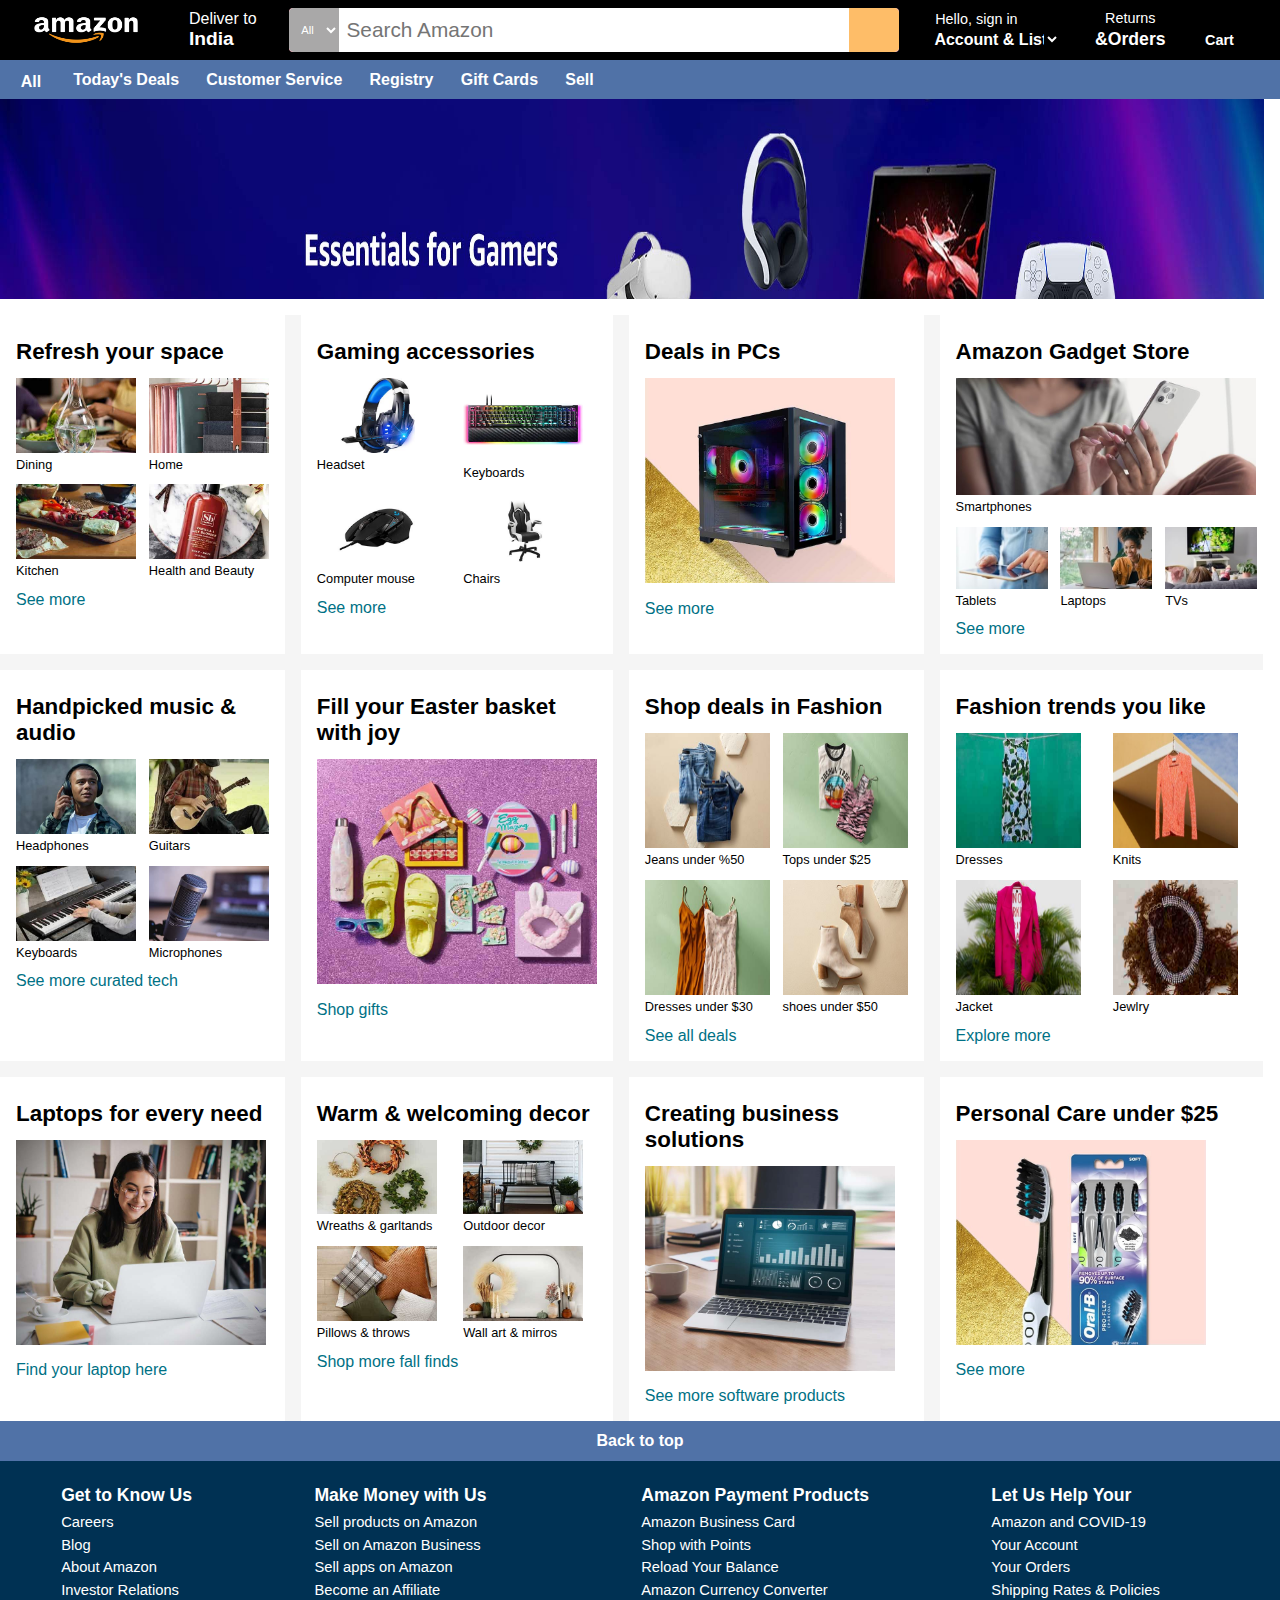
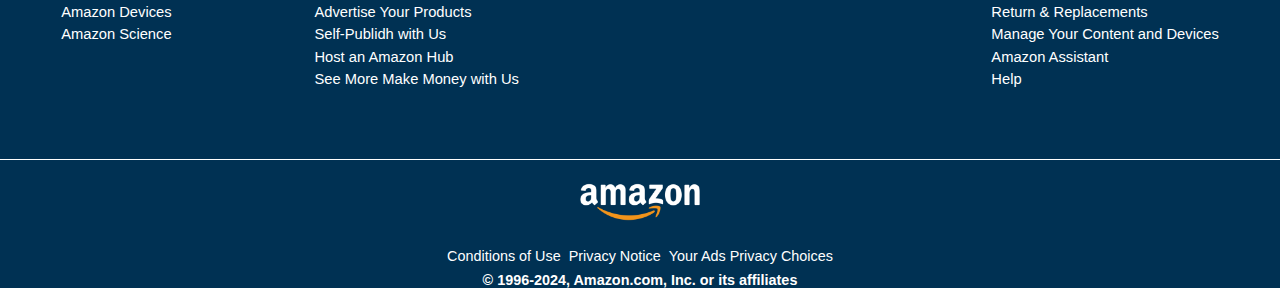
<file: index.html>
<!DOCTYPE html>
<html lang="en">

<head>
    <meta charset="UTF-8">
    <meta name="viewport" content="width=device-width, initial-scale=1.0">
    <title>Amazon clone</title>
    <link rel="stylesheet" href="style.css">
    <link rel="stylesheet" href="https://cdnjs.cloudflare.com/ajax/libs/font-awesome/6.5.1/css/all.min.css"
        integrity="sha512-DTOQO9RWCH3ppGqcWaEA1BIZOC6xxalwEsw9c2QQeAIftl+Vegovlnee1c9QX4TctnWMn13TZye+giMm8e2LwA=="
        crossorigin="anonymous" referrerpolicy="no-referrer" />
</head>

<body>
    <!-- First Container -->

    <header class="header-container">
        <div class="nav-logo">
            <img src="./images/amazon_logo.png" alt="amazon_logo" loading="lazy" class="logo-icon">
        </div>
        <div class="location-desc">
            <i class="fa-solid fa-location-dot"></i>
            <div class="loca-icon">
                <p class="deliver">Deliver to</p>
                <p class="location">India</p>
            </div>
        </div>
        <div class="search-container">
            <select name="all" class="select-option">
                <option>All</option>
            </select>
            <input class="search-icon" placeholder="Search Amazon" alt="searc-bar">
            <!-- <butto class="search-button"><i class="fa-solid fa-magnifying-glass"></i></button> -->
            <div class="search-button">
                <i class="fa-solid fa-magnifying-glass"></i>
            </div>
        </div>
        <div class="signup-container">
            <p class="sign-desc">Hello, sign in</p>
            <select name="sin" class="sign-up">
                <option value="accont" class="account">Account & Lists</option>
            </select>
        </div>
        <div class="order">
            <p class="return-order">Returns</p>
            <p class="orders">&Orders</p>
        </div>
        <div class="cart">
            <i class="fa-solid fa-cart-plus"></i>
            <p class="cart-title">Cart</p>
        </div>
    </header>

    <!-- Second Container -->
    <div class="hero-section">
        <div class="hero-leftbox">
            <a href="#" class="hero-links">
                <i class="fa-solid fa-bars"></i>
            </a>
            <p class="p1">All</p>
        </div>
        <div class="hero-rightbox">
            <a href="#" class="hero-link">
                Today's Deals
            </a>
            <a href="#" class="hero-link">
                Customer Service
            </a>
            <a href="#" class="hero-link">
                Registry
            </a>
            <a href="#" class="hero-link">
                Gift Cards
            </a>
            <a href="#" class="hero-link">
                Sell
            </a>
        </div>
    </div>

    <!-- Third Container -->
    <div class="hero-container">
        <img src="./images/hero-image.jpg" alt="image" class="hero-logo">
    </div>

    <!-- Fourth Container -->
    <div class="item-container">
    <div class="grid-container">

        <!-- Grid-box1 -->

        <div class="grid-box1">
            <h2 class="grid-title">Refresh your space</h2>
            <div class="box-item1">
                <div class="grid-card">
                    <a href="#dining"><img src="./images/dinig.jpg" alt="image" class="card-image1">
                        <p class="grid-card-desc">Dining</p>
                    </a>
                    
                </div>
                <div class="grid-card">
                    <a href="#home"><img src="./images/home.jpg" alt="image" class="card-image1">
                        <p class="grid-card-desc">Home</p></a>
                  

                </div>
                <div class="grid-card">
                    <img src="./images/kitchen.jpg" alt="image" class="card-image1">
                    <p class="grid-card-desc">Kitchen</p>
                </div>
                <div class="grid-card">
                    <img src="./images/health-and-beauty.jpg" alt="image" class="card-image1">
                    <p class="grid-card-desc">Health and Beauty</p>
                </div>
            </div>
            <a href="#" class="grid-link-icon">See more</a>

        </div>

        <!-- Grid-box2 -->
        <div class="grid-box2">
            <h2 class="grid-title">Gaming accessories</h2>
            <div class="box-item2">
                <div class="grid-card2">
                    <img src="./images/headset.jpg" alt="image" class="card-image2">
                    <p class="grid-card-desc">Headset</p>

                </div>
                <div class="grid-card2">
                    <img src="./images/a.webp" alt="image" class="card-images2">
                    <p class="grid-card-desc">Keyboards</p>
                </div>
                <div class="grid-card2">
                    <img src="./images/mouse.jpg" alt="image" class="card-image2">
                    <p class="grid-card-desc">Computer mouse</p>
                </div>
                <div class="grid-card2">
                    <img src="./images/chair.jpg" alt="image" class="card-image2">
                    <p class="grid-card-desc">Chairs</p>
                </div>

            </div>
            <a href="#" class="grid-link-icon">See more</a>
        </div>

        <!-- Grid-box3 -->

        <div class="grid-box3">
            <h2 class="grid-title">Deals in PCs</h2>
            <div class="box-items3">

                <div class="grid-card3">
                    <a href="#soundbox">
                        <img src="./images/sound-bx.jpg" alt="image" class="card-image3">
                    </a>
                </div>

            </div>
            <a href="#" class="grid-link-icon">See more</a>
        </div>

        <!-- Grid-box4 -->
        <div class="grid-box4">
            <h2 class="grid-title">Amazon Gadget Store</h2>

            <div class="box-item4">

                <div class="grid-card4-1">
                    <img src="./images/smartphones.jpg" alt="image" class="card-img1">
                    <p class="grid-card-desc">Smartphones</p>

                </div>
                <div class="grid-card4-2">
                    <img src="./images/tablests.jpg" alt="image" class="card-img2">
                    <p class="grid-card-desc">Tablets</p>
                </div>
                <div class="grid-card4-3">
                    <img src="./images/Laptops.jpg" alt="image" class="card-img2">
                    <p class="grid-card-desc">Laptops</p>
                </div>
                <div class="grid-card4-4">
                    <img src="./images/tvs.jpg" alt="image" class="card-img2">
                    <p class="grid-card-desc">TVs</p>
                </div>
            </div>
            <a href="#" class="grid-link-icon">See more</a>
        </div>
        <!-- Grid-box5 -->
        <div class="grid-box1">
            <h2 class="grid-title">Handpicked music & audio</h2>
            <div class="box-item1">
                <div class="grid-card">
                    <a href="#Headphones"><img src="./images/headphones.jpg" alt="image" class="card-image1">
                        <p class="grid-card-desc">Headphones</p>
                    </a>
                    
                </div>
                <div class="grid-card">
                    <a href="#Guitars"><img src="./images/guitars.jpg" alt="image" class="card-image1">
                        <p class="grid-card-desc">Guitars</p>
                    </a>
                  
                </div>
                <div class="grid-card">
                   <a href="#keyboards">
                    <img src="./images/keyboards.jpg" alt="image" class="card-image1">
                    <p class="grid-card-desc">Keyboards</p>
                   </a> 
                </div>
                <div class="grid-card">
                   <a href="#microphones">
                    <img src="./images/microphones.jpg" alt="image" class="card-image1">
                    <p class="grid-card-desc">Microphones</p>
                   </a>
                </div>
            </div>
            <a href="#" class="grid-link-icon">See more curated tech</a>

        </div>
         <!-- Grid-box6 -->

         <div class="grid-box3">
            <h2 class="grid-title">Fill your Easter basket with joy</h2>
            <div class="box-items3">

                <div class="grid-card3">
                    <a href="#Easter basket">
                        <img src="./images/basket.jpg" alt="image" class="basket-card-image3">
                    </a>
                </div>

            </div>
            <a href="#" class="grid-link-icon">Shop gifts</a>
        </div>
        <!-- Grid-box7 -->
        <div class="grid-box1">
            <h2 class="grid-title">Shop deals in Fashion</h2>
            <div class="box-item1">
                <div class="grid-card">
                    <a href="#jeans">
                        <img src="./images/jeans.jpg" alt="image" class="card-images1">
                        <p class="grid-card-desc">Jeans under %50</p>
                    </a>
                    
                </div>
                <div class="grid-card">
                    <a href="#tops"><img src="./images/Tops.jpg" alt="image" class="card-images1">
                        <p class="grid-card-desc">Tops under $25</p>
                    </a>
                  
                </div>
                <div class="grid-card">
                   <a href="#dresses">
                    <img src="./images/Dresses.jpg" alt="image" class="card-images1">
                    <p class="grid-card-desc">Dresses under $30</p>
                   </a> 
                </div>
                <div class="grid-card">
                   <a href="#shoes">
                    <img src="./images/Shoes.jpg" alt="image" class="card-images1">
                    <p class="grid-card-desc">shoes under $50</p>
                   </a>
                </div>
            </div>
            <a href="#" class="grid-link-icon">See all deals</a>

        </div>
        <!-- Grid-box8 -->
        <div class="grid-box1">
            <h2 class="grid-title">Fashion trends you like</h2>
            <div class="box-item1">
                <div class="grid-card">
                    <a href="#dresses">
                        <img src="./images/Dresses2.jpg" alt="image" class="card-images1">
                        <p class="grid-card-desc">Dresses</p>
                    </a>
                    
                </div>
                <div class="grid-card">
                    <a href="#knites">
                        <img src="./images/knites.jpg" alt="image" class="card-images1">
                        <p class="grid-card-desc">Knits</p>
                    </a>
                  
                </div>
                <div class="grid-card">
                   <a href="#Jackets">
                    <img src="./images/Jackets.jpg" alt="image" class="card-images1">
                    <p class="grid-card-desc">Jacket</p>
                   </a> 
                </div>
                <div class="grid-card">
                   <a href="#jewelry">
                    <img src="./images/Jewelry.jpg" alt="image" class="card-images1">
                    <p class="grid-card-desc">Jewlry</p>
                   </a>
                </div>
            </div>
            <a href="#" class="grid-link-icon">Explore more</a>

        </div>

        <!-- Grid-box9 -->

        <div class="grid-box3">
            <h2 class="grid-title">Laptops for every need</h2>
            <div class="box-items3">

                <div class="grid-card3">
                    <a href="#Easter basket">
                        <img src="./images/find-laptop.jpg" alt="image" class="card-image3">
                    </a>
                </div>

            </div>
            <a href="#" class="grid-link-icon">Find your laptop here</a>
        </div>

        <!-- Grid-box10 -->
        <div class="grid-box1">
            <h2 class="grid-title">Warm & welcoming decor</h2>
            <div class="box-item1">
                <div class="grid-card">
                    <a href="#wreath">
                        <img src="./images/wealth.jpg" alt="image" class="card-image1">
                        <p class="grid-card-desc">Wreaths & garltands</p>
                    </a>
                    
                </div>
                <div class="grid-card">
                    <a href="#outdoors">
                        <img src="./images/outdoors.jpg" alt="image" class="card-image1">
                        <p class="grid-card-desc">Outdoor decor</p>
                    </a>
                  
                </div>
                <div class="grid-card">
                   <a href="#pillows">
                    <img src="./images/pillow.jpg" alt="image" class="card-image1">
                    <p class="grid-card-desc">Pillows & throws</p>
                   </a> 
                </div>
                <div class="grid-card">
                   <a href="#mirrors">
                    <img src="./images/walls.jpg" alt="image" class="card-image1">
                    <p class="grid-card-desc">Wall art & mirros</p>
                   </a>
                </div>
            </div>
            <a href="#" class="grid-link-icon">Shop more fall finds</a>

        </div>
        <!-- Grid-box11 -->

        <div class="grid-box3">
            <h2 class="grid-title">Creating business solutions</h2>
            <div class="box-items3">

                <div class="grid-card3">
                    <a href="#laptops">
                        <img src="./images/laptop2.jpg" alt="image" class="card-image3">
                    </a>
                </div>

            </div>
            <a href="#" class="grid-link-icon">See more software products</a>
        </div>
        <!-- Grid-box12 -->
        <div class="grid-box3">
            <h2 class="grid-title">Personal Care under $25</h2>
            <div class="box-items3">

                <div class="grid-card3">
                    <a href="#brush">
                        <img src="./images/brush.jpg" alt="image" class="card-image3">
                    </a>
                </div>

            </div>
            <a href="#" class="grid-link-icon">See more</a>
        </div>
    </div>
</div>
    <div class="back-container">
        <p class="back">Back to top</p>
    </div>
    <div class="footer-container">
    <div class="footer-content">
        <div class="footer-box1">
            <h2 class="footer-title">Get to Know Us</h2>
            <ul class="unorder-list">
                
                <a href="#careers" class="footer-link">
                <li>Careers</li>
                </a>
                <a href="#Blog" class="footer-link">
                 <li>Blog</li>
                    </a>
                    <a href="#About amazon" class="footer-link">
                        <li>About Amazon</li>
                        </a>
                        <a href="#Investor" class="footer-link">
                            <li>Investor Relations</li>
                            </a>
                            <a href="#amazon" class="footer-link">
                                <li>Amazon Devices</li>
                                </a>
                      <a href="#science" class="footer-link">
                       <li>Amazon Science</li>
                      </a>
               
            </ul>
        </div>
        <div class="footer-box2">
            <h2 class="footer-title">Make Money with Us</h2>
            <ul class="unorder-list">
                
                <a href="#careers" class="footer-link">
                <li>Sell products on Amazon</li>
                </a>
                <a href="#Blog" class="footer-link">
                 <li>Sell on Amazon Business</li>
                    </a>
                    <a href="#About amazon" class="footer-link">
                        <li>Sell apps on Amazon</li>
                        </a>
                        <a href="#Investor" class="footer-link">
                            <li> Become an Affiliate</li>
                            </a>
                            <a href="#amazon" class="footer-link">
                                <li>Advertise Your Products</li>
                                </a>
                      <a href="#science" class="footer-link">
                       <li>Self-Publidh with Us</li>
                      </a>
                      <a href="#science" class="footer-link">
                        <li>Host an Amazon Hub</li>
                       </a>
                       <a href="#science" class="footer-link">
                        <li>See More Make Money with Us</li>
                       </a>
            </ul>
        </div>
        <div class="footer-box3">
            <h2 class="footer-title">Amazon Payment Products</h2>
            <ul class="unorder-list">
                
                <a href="#careers" class="footer-link">
                <li>Amazon Business Card</li>
                </a>
                <a href="#Blog" class="footer-link">
                 <li>Shop with Points</li>
                    </a>
                    <a href="#About amazon" class="footer-link">
                        <li>Reload Your Balance</li>
                        </a>
                        <a href="#Investor" class="footer-link">
                            <li>Amazon Currency Converter</li>
                            </a>
                            
               
            </ul>
        </div>
        <div class="footer-box4">
            <h2 class="footer-title">Let Us Help Your</h2>
            <ul class="unorder-list">
                
                <a href="#careers" class="footer-link">
                <li>Amazon and COVID-19 </li>
                </a>
                <a href="#Blog" class="footer-link">
                 <li>Your Account</li>
                    </a>
                    <a href="#About amazon" class="footer-link">
                        <li>Your Orders</li>
                        </a>
                        <a href="#Investor" class="footer-link">
                            <li>Shipping Rates & Policies</li>
                            </a>
                            <a href="#amazon" class="footer-link">
                                <li>Return & Replacements</li>
                                </a>
                      <a href="#science" class="footer-link">
                       <li>Manage Your Content and Devices</li>
                      </a>
                      <a href="#science" class="footer-link">
                        <li>Amazon Assistant</li>
                       </a>
                       <a href="#science" class="footer-link">
                        <li>Help</li>
                       </a>
            </ul>
        </div>
    </div>
    <div class="footer-logo">
        <a href="#amazon" class="amazon-logo-link">
            <img src="./images/amazon_logo.png" alt="amazon-image" class="amazon-image">
        </a>
    </div>
    <div class="privacy">
        <p class="footer-privacy">
            <a href="#" class="footer-privacy-link">Conditions of Use</a> <a href="#" class="footer-privacy-link">Privacy Notice</a> <a href="#" class="footer-privacy-link">Your Ads Privacy Choices</a>
        </p>
        <p class="copy-footer">© 1996-2024, Amazon.com, Inc. or its affiliates</p>
    </div>
</div>
</body>

</html>
</file>
<file: style.css>
*{
    margin: 0%;
    padding: 0%;
    border: border-box;
    font-family: sans-serif;
}
body{
    width: 100%;
    
}
.header-container{
    height: 60px;
    background-color: black;
    display: flex;
    flex-direction: row;
     justify-content: space-evenly;
    align-items: center; 
    gap: 0.7rem;
}
.nav-logo{
    width: 130px;
    height: 60px;
    overflow: hidden;
}
.logo-icon{
    width: 100%;
    height: 100%;
}
.location-desc{
    color: white;
    display: flex;
    flex-direction: row;
    gap: 0.4rem;
}
.fa-solid{
    margin-top: 0.9rem;
    font-size: 1.2rem;
}
.location{
    font-size: 1.2rem;
    font-weight: bold;
}
.search-container {
    height: 44px;
    display: flex;
    /* justify-content: space-evenly; */
    flex-direction: row;
    background-color: pink;
    border: none;
    border-radius: 4px;
    transition: none;
}
/* .search-container:hover{
    border: 3px solid #febd68;
    outline-color: #febd68; 
    
} */
.select-option{
    border: none;
    width: 50px;
    border-top-left-radius: 0.3rem;
    border-bottom-left-radius: 0.3rem;
    text-align: center;
    font-size: 0.7rem;
    background-color:rgb(169, 168, 168);
    color: #ffffff;
    outline: none;
    transition: all 2s ease-out 0.5s;
}
.select-option:hover{
    color: black;
}
.select-option:focus{
    border: 3px solid #febd68;
}
.search-icon{
    width: 502px;
    display: flex;
    justify-content: space-evenly;
    border: none;
    align-items: center;
    outline: none;
    padding-left: 0.5rem;
    font-size: 1.3rem;
    
}

.search-button{
    width: 50px;
    height: 44px;
    display: flex;
    justify-content: center;
    background-color: #febd68;
    border-top-right-radius: 0.3rem;
    border-bottom-right-radius: 0.3rem;
    color: black;
    
}

.signup-container{
    width: 130px;
    height: 50px;
    color: #ffffff;
    display: flex;
    flex-direction: column;
    gap: 0.2rem;
    justify-content: center;
    /* align-items: center; */
}

.sign-up{
    background-color: black;
    color: #ffffff;
    border: none;
    font-size: 1rem;
    font-weight: bold;
}

.sign-desc{
 font-size: 0.9rem;
 padding-left: 0.3rem;
}
.order{
    color: #ffffff;
    width: 76px;
    height: 50px;
    display: flex;
    flex-direction: column;
    justify-content: center;
    align-items: center;
    gap: 0.2rem;
}
.return-order{
    font-size: 0.9rem;
}
.orders{
    font-size: 1.1rem;
    font-weight: bold;
}
.cart{
    color: #ffffff;
    width: 59px;
    height: 50px;
    display: flex;
    flex-direction: row;
    align-items: center;
    gap: 0.3rem;

}
.cart-title{
    font-size: 0.9rem;
    font-weight: bold;
    padding-top: 1.2rem;
}
.hero-section{
    height: 39px;
    display: flex;
    flex-direction: row;
    background-color: #5072A7;
    align-items: center;
    gap: 2rem;
  
}
a{
    /* color: #ffffff; */
    text-decoration: none;
    color: white;

}
.hero-leftbox{
    /* width: 39px; */
    height: 36px;
    margin-left: 1rem;
    margin-bottom: 0.5rem;
    display: flex;
    flex-direction: row;
    justify-content: center;
    align-items: center;
    gap: 0.3rem;
    transform: all;
}
.p1{
    font-size: 1rem;
    font-weight: bold;
    color: white;
    margin-top: 0.8rem;
}
.hero-leftbox:hover{
    border: 1px solid white;
    transition: none;
}

.hero-rightbox{
    height: 39px;
    display: flex;
    flex-direction: row;
    justify-content: center;
    align-items: center;
    gap: 1.7rem;
}
.hero-link{
    display: flex;
    justify-content: center;
    align-items: center;
    /* padding: 2px 4px; */
    height: 37px;
  
    font-size: 1rem;
    font-weight: bold;
}
.hero-link:hover{
    border: 1px solid white;
}
.hero-container{
    width: 1264px;
    height: 200px;
    overflow: hidden;
    margin-bottom: 1rem;
}
.hero-logo{
    height: 100vh;
    width: 100vw;
    
}


.grid-container{
    width: 1263px;
    /* width: 100%; */
    /* margin: 1rem; */
    /* padding: 1rem; */
    background-color: #f5f5f5;
    /* background-color: #febd68; */
    display: grid;
    grid-template-columns: repeat(4,1fr);
    gap: 1rem;
   

}
.grid-link-icon{
    color: #007185;
}
.grid-link-icon:hover{
    color: rgb(216, 150, 8);
}
.grid-box1{
    display: flex;
    flex-direction: column;
    padding: 1rem;
    gap: 0.8rem;
    background-color: white;
}

.grid-card-desc{
    color: black;
    font-size: 0.8rem;
}
.box-item1{
    display: grid;
    grid-template-columns:repeat(2,1fr) ;
    gap: 0.8rem;
}
.grid-card{
    /* width: 100px; */
    width: 100%;
}
.grid-title{
    font-size: 1.4rem;
    margin-top: 0.5rem;
}
.card-image1{
    width: 120px;
}

.grid-box2{
    display: flex;
    flex-direction: column;
    padding: 1rem;
    gap: 0.8rem;
    background-color: white;
}

.box-item2{
    display: grid;
    grid-template-columns:repeat(2,1fr) ;
    gap: 0.8rem;
}
.card-image2{
    width: 120px;
}

.card-images2{
    width: 120px;
    height: 83px;
}
.card-images1{
    width: 125px;
    height: 115px;
}
.basket-card-image3{
    width: 280px;
    /* height: 290px; */
}

.grid-box3{
    display: flex;
    flex-direction: column;
    padding: 1rem;
    gap: 0.8rem;
    background-color: white;
}
.card-image3{
    width: 250px;
    height: 205px;
}
.grid-box4{
    display: flex;
    flex-direction: column;
    padding: 1rem;
    gap: 0.8rem;
    background-color: white;
}

.box-item4{
    display: grid;
    grid-template-columns:repeat(3,1fr) ;
    grid-template-areas: "card1 card1 card1"
                        " card2 card3 card4" ;
    gap: 0.8rem;
}
.grid-card4-1{
    grid-area: card1;
}
.grid-card4-2{
    grid-area: card2;
}
.grid-card4-3{
    grid-area: card3;
}
.grid-card4-4{
    grid-area: card4;
}

.card-img1{
    width: 300px;
}
.card-img2{
    width: 92px;
}
.back-container{
    display: flex;
    justify-content: center;
    align-items: center;
    height: 40px;
    background-color: #5072A7;
    color: white;
    text-align: center;
    font-size: 1rem;
    font-weight: bold;
}
.footer-container{
    /* background: radial-gradient(circle at 10% 20%, rgb(0, 102, 161) 0%, rgb(0, 68, 108) 90.1%); */
    background-color: #003153;
}
.footer-content{
    
    display: flex;
    flex-direction: row;
    padding-top: 1.5rem;
    padding-bottom: 1.5rem;
    justify-content: space-around; 
    /* align-items: center;*/
   
}
.footer-box1{
    display: flex;
    flex-direction: column;
    gap: 0.5rem;
}
.footer-title{
    color: white;
    font-size: 1.1rem;
    font-weight: bold;
}
.unorder-list{
    display: flex;
    flex-direction: column;
    list-style: none;
    gap: 0.4rem;
}
.footer-link{
    font-size: 0.92rem;
    
}
.footer-link:hover{
    text-decoration: underline;
}
.footer-box2{
    display: flex;
    flex-direction: column;
    gap: 0.5rem;
}
.footer-box3{
    display: flex;
    flex-direction: column;
    gap: 0.5rem;
}
.footer-box4{
    display: flex;
    flex-direction: column;
    gap: 0.5rem;
}
.footer-logo{
    display: flex;
    justify-content: center;
    align-items: center;
    margin-top: 3rem;
    border-top: 0.5px solid white;
}
.amazon-image{
    max-width: 150px;
}
.privacy{
    display: flex;
    flex-direction: column;
    justify-content: center;
    align-items: center;
    gap: 0.5rem;
}
.footer-privacy{
    display: flex;
    flex-direction: row;
    gap: 0.5rem;
    font-size: 0.9rem;
    font-weight: 400;
}
.copy-footer{
    color: white;
    font-size: 0.9rem;
    font-weight: bold;
}
.footer-privacy-link:hover{
    text-decoration: underline;
}
</file>
